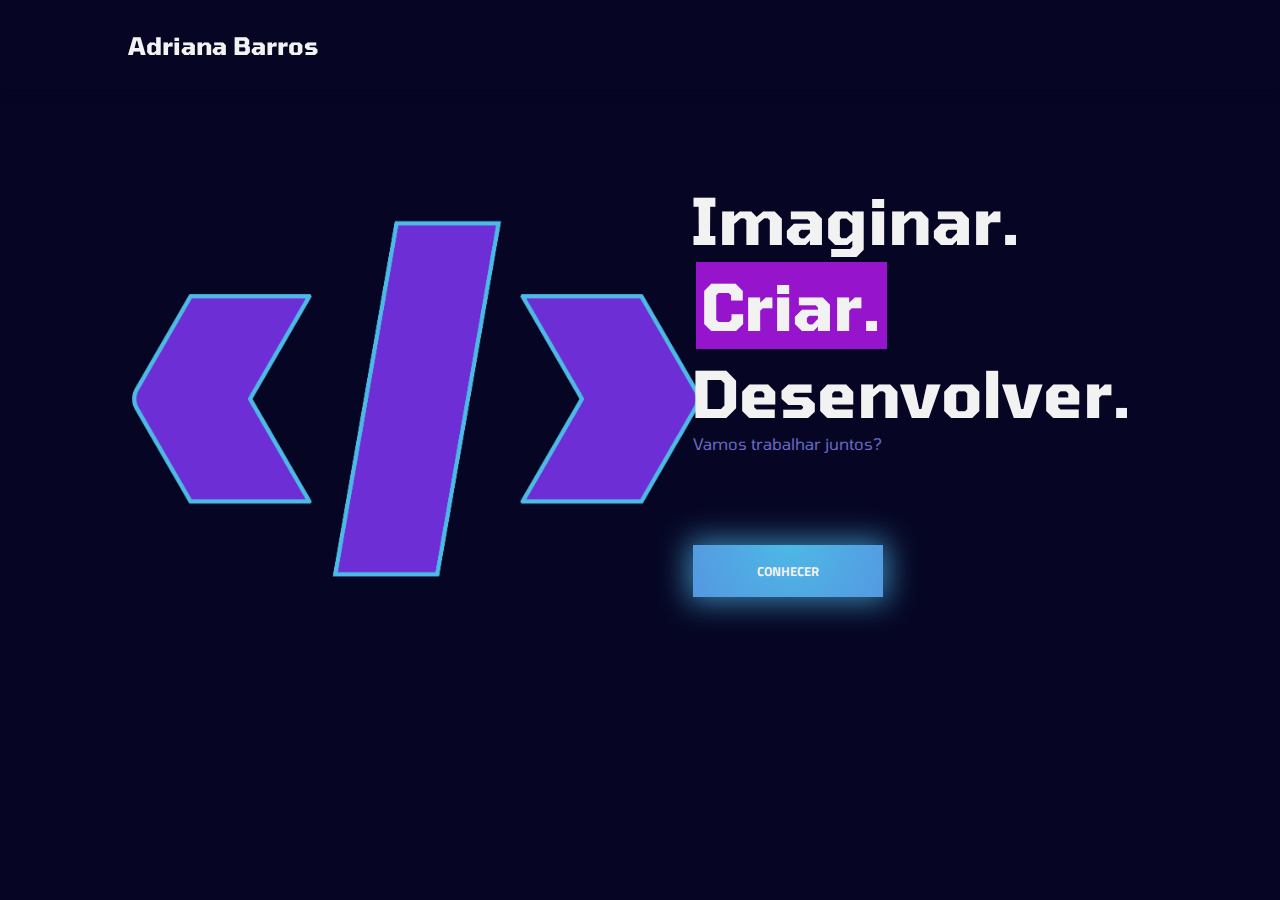
<file: index.html>
<!DOCTYPE html>
<html lang="pt-br">
<head>

    <!----- Meta ------->
    <meta charset="UTF-8">
	<meta http-equiv="X-UA-Compatible" content="IE=edge">
	<meta name="viewport" content="width=device-width, initial-scale=1.0">

    <!----- Google Fonts ------->
    <link rel="preconnect" href="https://fonts.googleapis.com">
    <link rel="preconnect" href="https://fonts.gstatic.com" crossorigin>
    <link href="https://fonts.googleapis.com/css2?family=Titillium+Web:wght@400;700&family=Tomorrow:wght@200;400;700&display=swap" rel="stylesheet">

    <!----- FontAwesome ------->
    <link rel="stylesheet" href="https://cdnjs.cloudflare.com/ajax/libs/font-awesome/4.7.0/css/font-awesome.min.css">

    <!----- Styles ------->
    <link rel="stylesheet" href="CSS/style.css">

    <title>Adriana Barros</title>

</head>

<body id="Home">

    <header>
        <a class="grow" href="index.html"><h1>Adriana Barros</h1></a>
        
    </header>

    <main>

        <section id="hero-image">
            <img class="animacao" src="Imagens/bg.png" alt="Code Sign">
            <div>
                <h2>Imaginar.<br> <span id="bg-one">Criar. </span><br> Desenvolver.</h2>
                <p>Vamos trabalhar juntos?</p>
                <a href="home.html"><button type="button" class="grow" id="btn-home">Conhecer</button></a>
            </div>
        </section>

    </main>

</body>

</html>
</file>
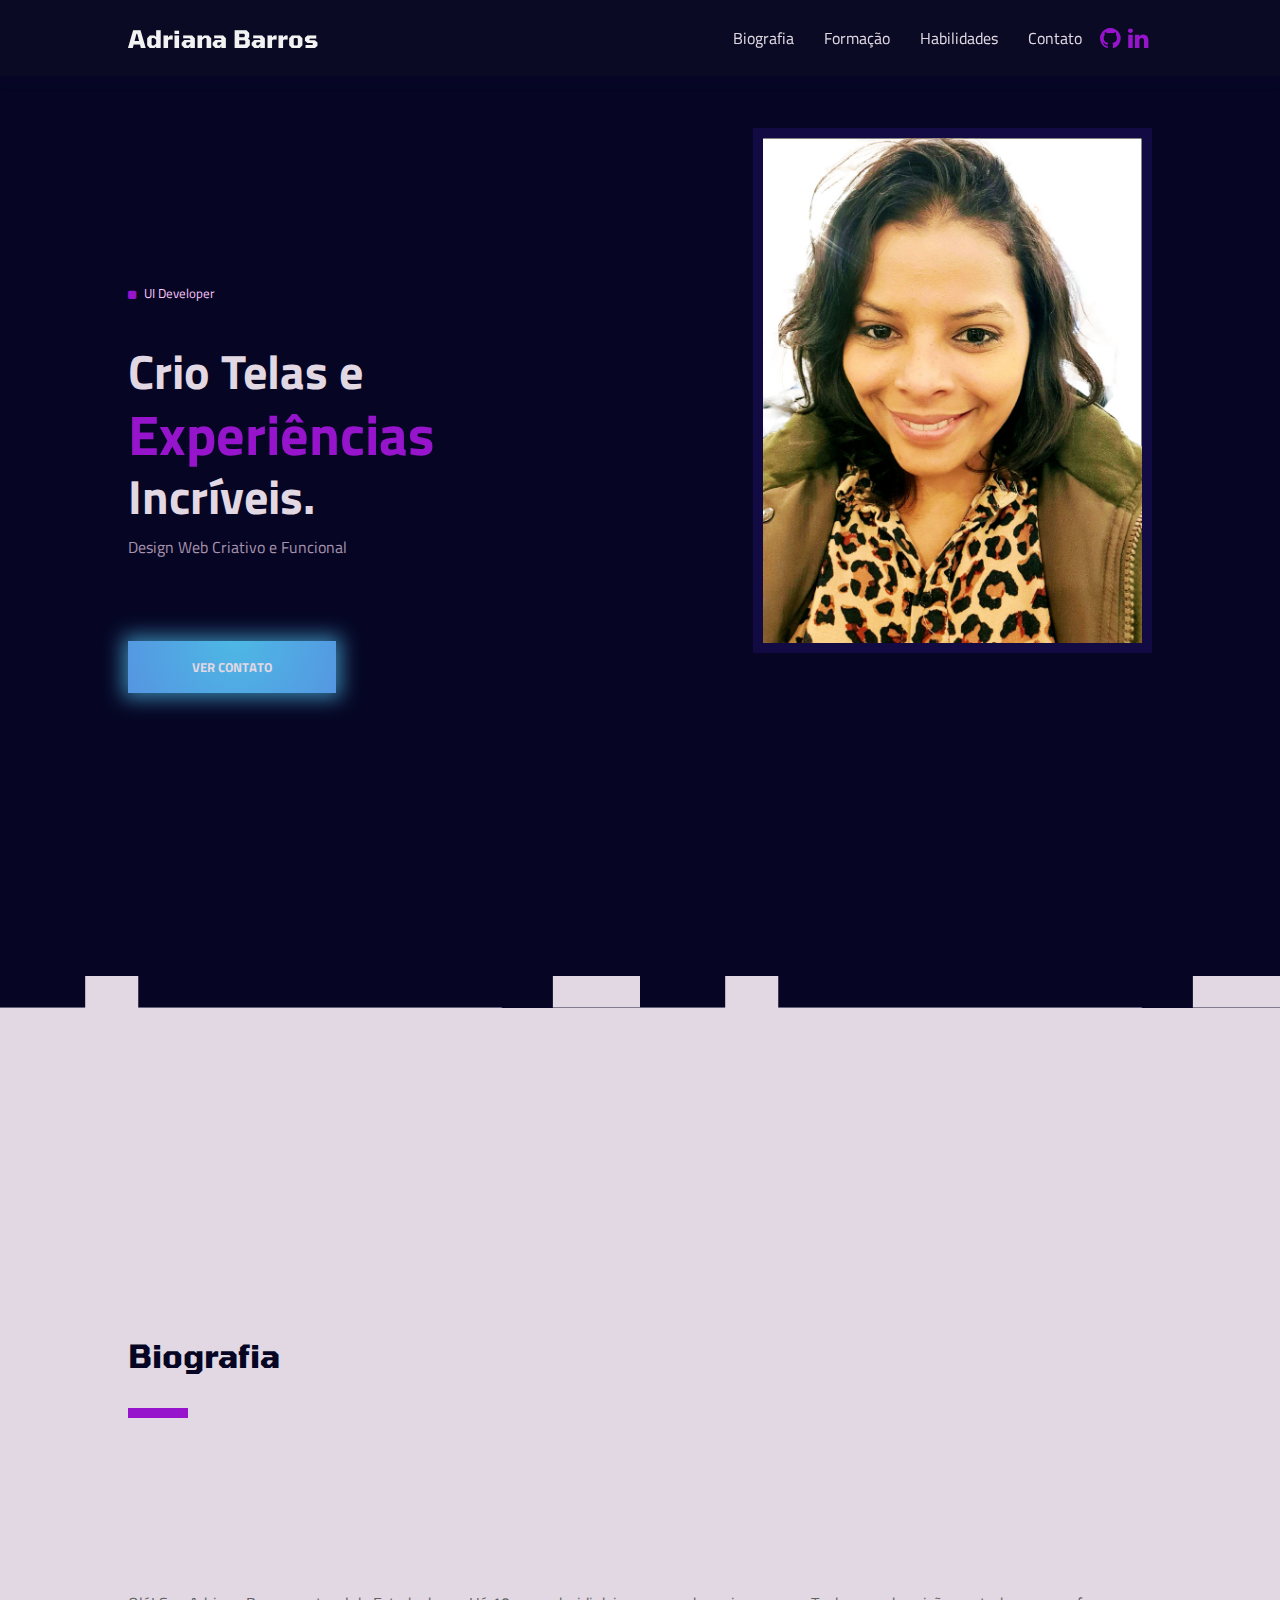
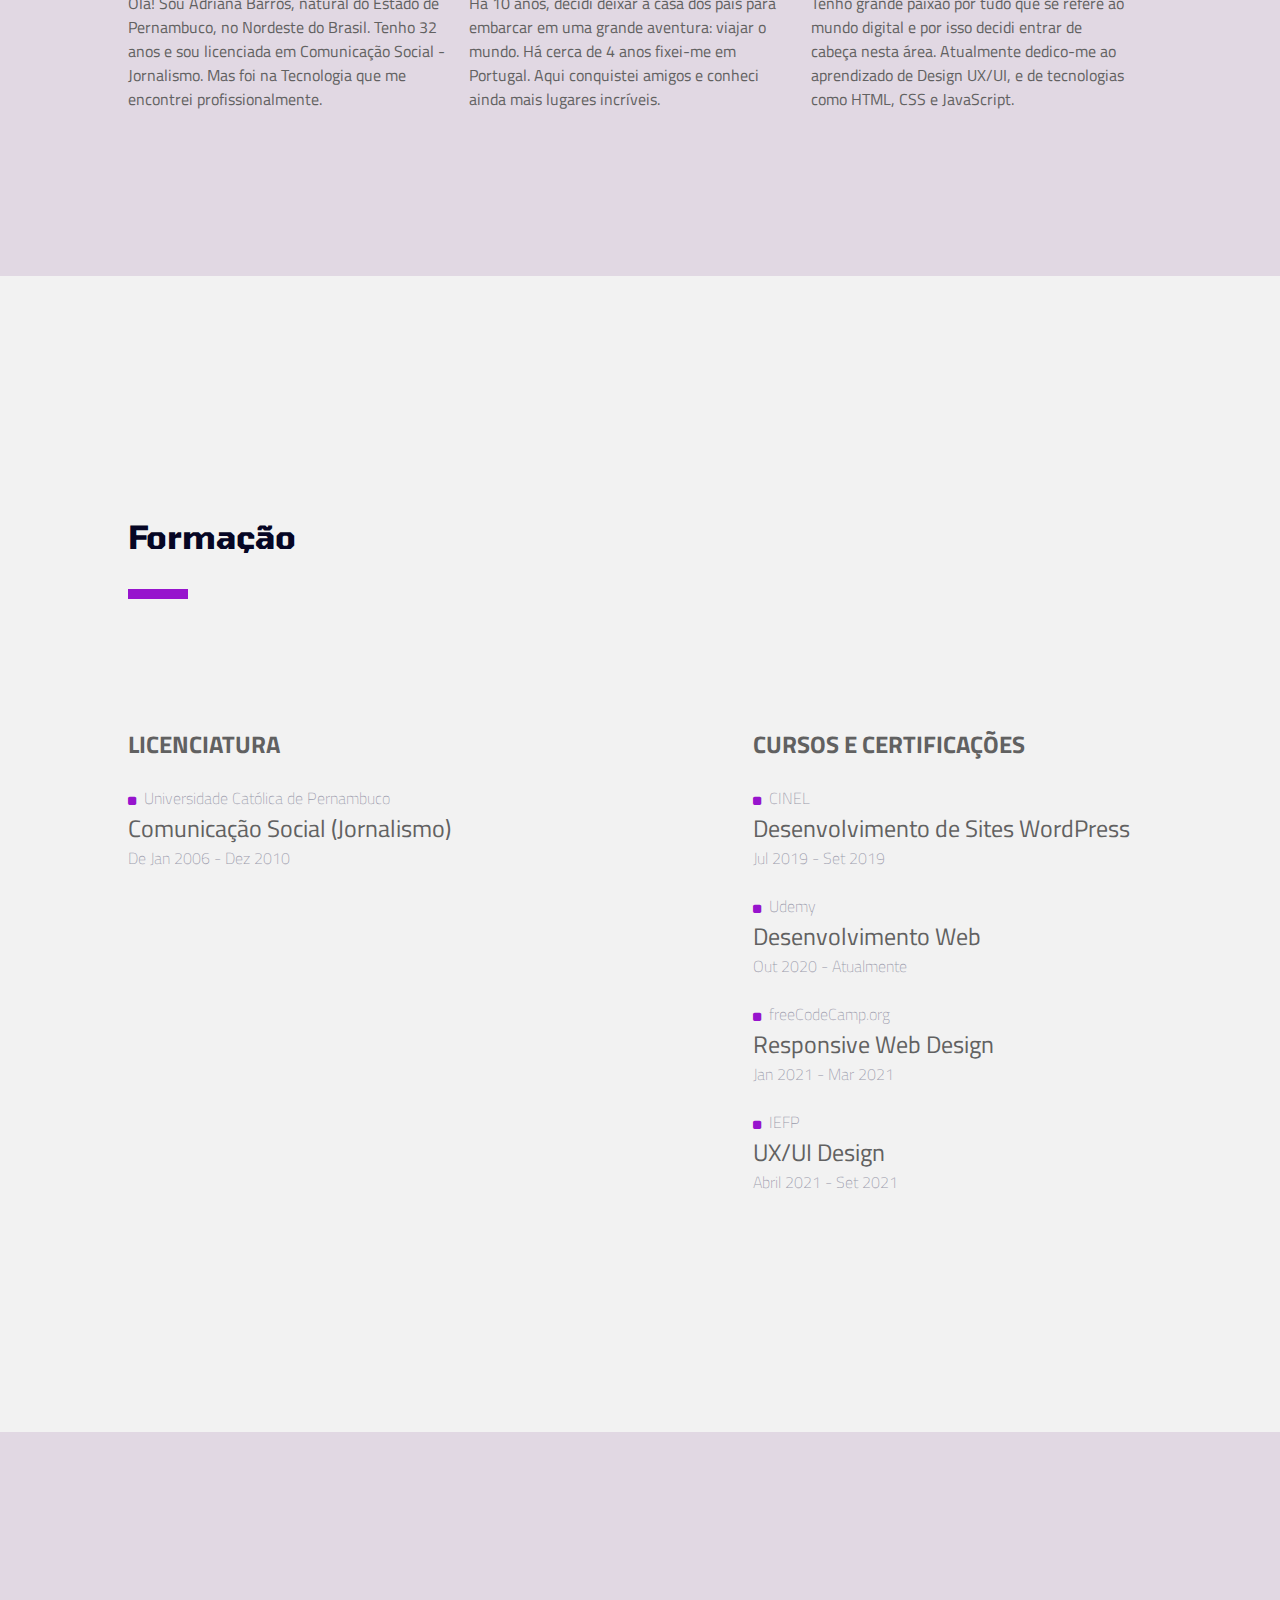
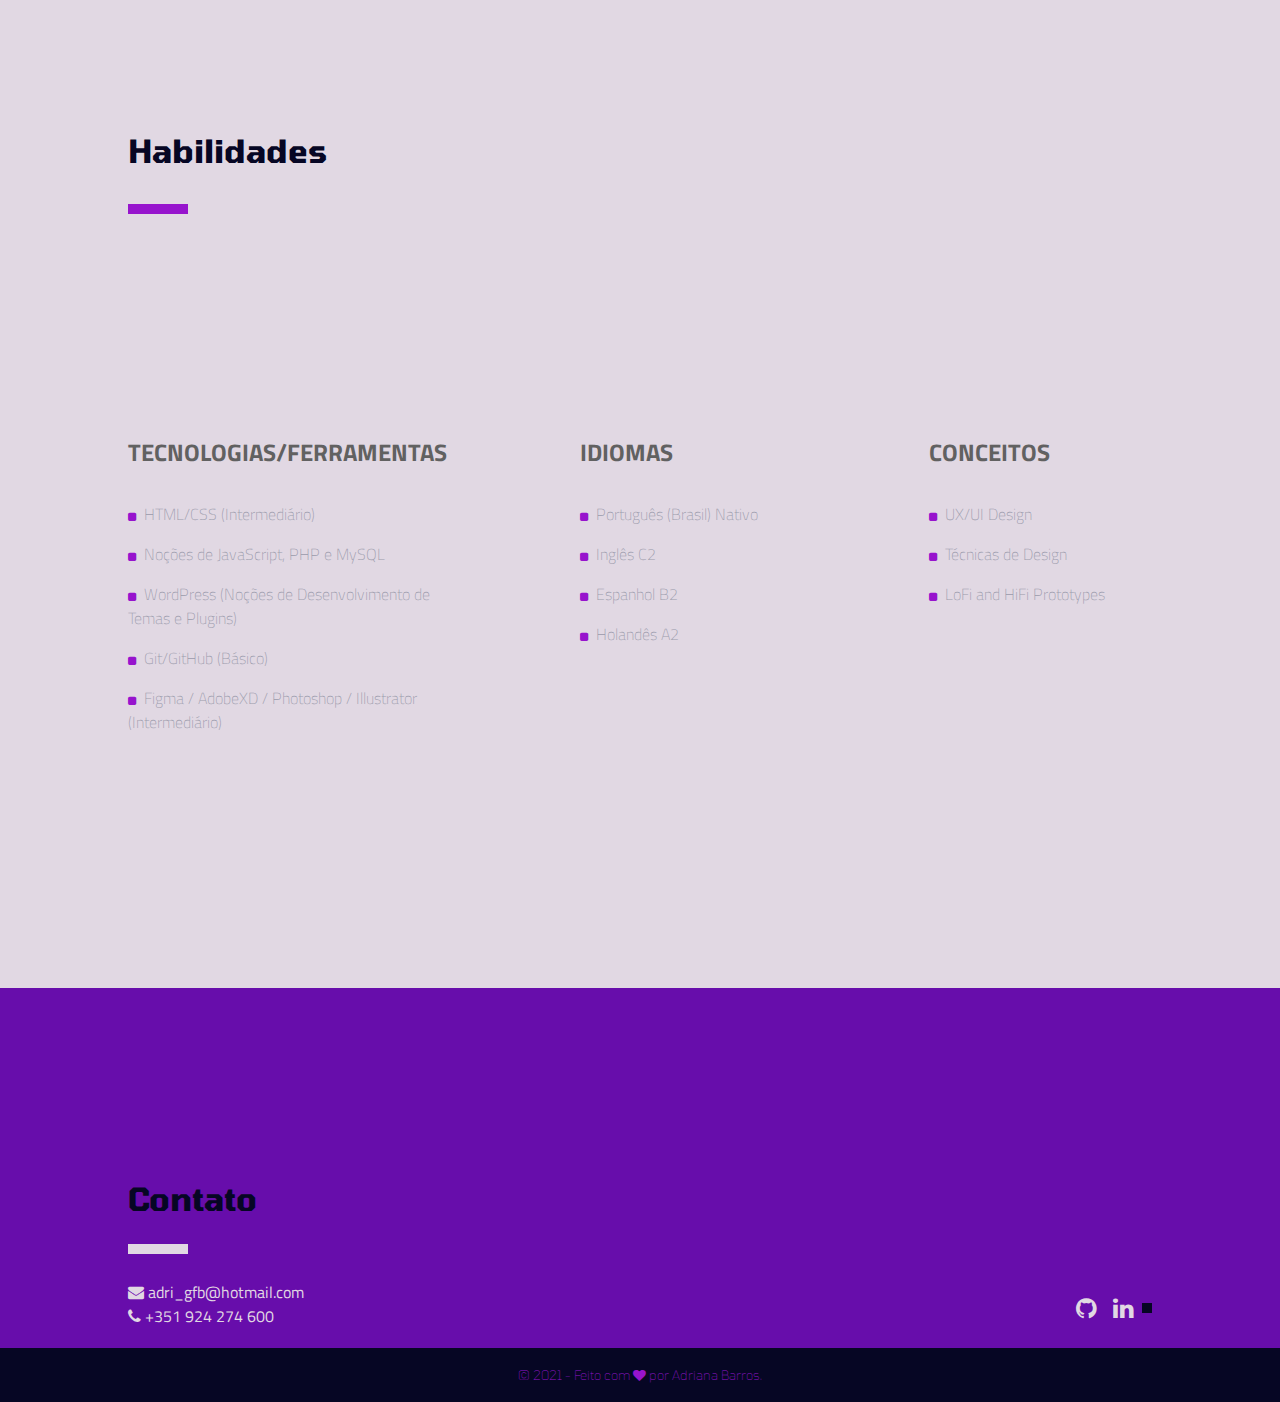
<file: home.html>
<!DOCTYPE html>
<html lang="pt-br">
<head>

    <!----- Meta ------->
    <meta charset="UTF-8">
	<meta http-equiv="X-UA-Compatible" content="IE=edge">
	<meta name="viewport" content="width=device-width, initial-scale=1.0">

    <!----- Google Fonts ------->
    <link rel="preconnect" href="https://fonts.googleapis.com">
    <link rel="preconnect" href="https://fonts.gstatic.com" crossorigin>
    <link href="https://fonts.googleapis.com/css2?family=Titillium+Web:wght@400;700&family=Tomorrow:wght@200;400;700&display=swap" rel="stylesheet">

    <!----- FontAwesome ------->
    <link rel="stylesheet" href="https://cdnjs.cloudflare.com/ajax/libs/font-awesome/4.7.0/css/font-awesome.min.css">

    <!----- Styles ------->
    <link rel="stylesheet" href="CSS/home.css">

    <title>Adriana Barros - Home</title>

</head>

<body>
    <header>
        <a class="grow" href="index.html"><h1>Adriana Barros</h1></a>
        <nav>
            <ul>
                <li><a href="#biografia">Biografia</a></li>
                <li><a href="#formacao">Formação</a></li>
                <li><a href="#habilidades">Habilidades</a></li>
                <li><a href="#contato">Contato</a></li>
            </ul>
            <a href="https://github.com/adrianagfbarros/projeto-edicao-web" target="_blank"><i class=" grow github fa fa-github"></i></a></li>
            <a href="https://linkedin.com/in/adrianagfbarros" target="_blank"><i class=" grow linkedin fa fa-linkedin"></i></a>         
        </nav>
    </header>

    <main>
        <section id="hero">
            <div class="main-container">
                <div class="container-one">
                    <i class="fa fa-square"></i><span>UI Developer</span>
                    <h2>Crio Telas e <br><span>Experiências</span><br> Incríveis.</h2>
                    <p>Design Web Criativo e Funcional</p>
                    <a href="#contato"><button  id="btn-home" class="grow" onclick="Myform" type="submit">Ver Contato</button></a>
                </div>
                <div class="container-two">
                    <img class="animacao" src="Imagens/Adriana-B-PS.jpg" alt="Adriana">

                </div>
            </div>
        </section>
        <section id="biografia">
            <div class="main-container">
                <div class="container-one">
                    <h2 class="heading">Biografia</h2>
                    <hr class="bar">
                </div>
                <div class="container-two">
                    <p>Olá! Sou Adriana Barros, natural do Estado de Pernambuco, no Nordeste do Brasil. Tenho 32 anos e sou licenciada em Comunicação Social - Jornalismo. Mas foi na Tecnologia que me encontrei profissionalmente.</p>
                    <p> Há 10 anos, decidi deixar a casa dos pais para embarcar em uma grande aventura: viajar o mundo. Há cerca de 4 anos fixei-me em Portugal. Aqui conquistei amigos e conheci ainda mais lugares incríveis.</p>
                    <p>Tenho grande paixão por tudo que se refere ao mundo digital e por isso decidi entrar de cabeça nesta área. Atualmente dedico-me ao aprendizado de Design UX/UI, e de tecnologias como HTML, CSS e JavaScript.</p>   
                </div>
            </div>
            
        </section>
        <section id="formacao">
            <div class="main-container">
                <div class="container-one">

                    <h2 class="heading">Formação</h2>
                    <hr class="bar">
                    
                </div>
                <div class="container-two">
                    <div id="licenciatura">
                        <h3 class="sub-heading">Licenciatura</h3>

                        
                        <i class="fa fa-square"></i><span>Universidade Católica de Pernambuco</span>
                        <p class="tipo-curso">Comunicação Social (Jornalismo)</p>
                        <p class="data-curso">De Jan 2006 - Dez 2010</p>

                    </div>
                    <div id="cursos">
                        <h3 class="sub-heading">Cursos e Certificações</h3>

                        <i class="fa fa-square"></i><span>CINEL</span> 
                        <p class="tipo-curso">Desenvolvimento de Sites WordPress</p>
                        <p class="data-curso">Jul 2019 - Set 2019</p>

                        <i class="fa fa-square"></i><span>Udemy</span> 
                        <p class="tipo-curso">Desenvolvimento Web</p>
                        <p class="data-curso">Out 2020 - Atualmente</p>

                        <i class="fa fa-square"></i><span>freeCodeCamp.org</span>
                        <p class="tipo-curso">Responsive Web Design</p>
                        <p class="data-curso">Jan 2021 - Mar 2021</p>

                        <i class="fa fa-square"></i><span>IEFP</span>
                        <p class="tipo-curso">UX/UI Design</p>
                        <p class="data-curso">Abril 2021 - Set 2021</p>


                    </div>
                    
                </div>
            </div>
            
        </section>

        <section id="habilidades">
            <div class="main-container">
                <div class="container-one">

                    <h2 class="heading">Habilidades</h2>
                    <hr class="bar">

                </div>
                <div class="container-two">
                    <div id="tec-ferramentas">
                        <h3 class="sub-heading">Tecnologias/Ferramentas</h3>

                        
                        <span><i class="fa fa-square"></i>HTML/CSS (Intermediário)</span>
                        <span><i class="fa fa-square"></i>Noções de JavaScript, PHP e MySQL</span>
                        <span><i class="fa fa-square"></i>WordPress (Noções de Desenvolvimento de Temas e Plugins)</span>
                        <span><i class="fa fa-square"></i>Git/GitHub (Básico)</span>
                        <span><i class="fa fa-square"></i>Figma / AdobeXD / Photoshop / Illustrator (Intermediário)</span>
                    

                    </div>
                    <div id="idiomas">

                        <h3 class="sub-heading">Idiomas</h3>

                        <span><i class="fa fa-square"></i>Português (Brasil) Nativo</span> 

                        <span><i class="fa fa-square"></i>Inglês C2</span> 

                        <span><i class="fa fa-square"></i>Espanhol B2</span>

                        <span><i class="fa fa-square"></i>Holandês A2</span>


                    </div>

                    <div id="conceitos"> 

                        <h3 class="sub-heading">Conceitos</h3>

                        <span><i class="fa fa-square"></i>UX/UI Design</span> 

                        <span><i class="fa fa-square"></i>Técnicas de Design</span> 

                        <span><i class="fa fa-square"></i>LoFi and HiFi Prototypes</span>


                    </div>
                    
                </div>
                </div>
            </div>
            
        </section>

        <section id="contato">
            <div class="main-container">
                <div class="container-one">
                    <h2 class="heading">Contato</h2>
                    <hr class="bar-contato">
                    <a href="mailto:adri_gfb@hotmail.com"><i class="fa fa-envelope"></i> adri_gfb@hotmail.com</a><br>
                    <a href="tel:+351924274600"><i class="fa fa-phone"></i> +351 924 274 600</a>
                    
                </div>
                <div class="container-two">
                    <a href="https://github.com/adrianagfbarros/projeto-edicao-web" target="_blank"><i class=" github fa fa-github"></i></a>
                    <a href="https://linkedin.com/in/adrianagfbarros" target="_blank"><i class="linkedin fa fa-linkedin"></i></a>
                    <div class="animacao-rotate"></div>
                </div>
            </div>
            
        </section>
    </main>
    <footer>
        <h4>© 2021 - Feito com <i class="fa fa-heart grow"></i> por Adriana Barros.</h4>
    </footer>

</body>

</html>
</file>
<file: CSS/style.css>
/* 
Autor: Adriana Barros
Data: 16/07/2021
Versão: 1.0
Comentário: Website criado para a UFCD Edição Web.
*/

/* Global Style */

 :root {
    font-size: 16px;
    --titulos: 'Tomorrow', Arial, Helvetica, sans-serif; 
    --subtitulos: 'Tomorrow', Arial, Helvetica, sans-serif;
    --texto: 'Titillium Web', Arial, Helvetica, sans-serif;

    /* Cores (Tá desorganizado, mas estamos a trabalhar nisto... haha)  */

    --bg-dark: #060624;
    --sombra-um: #4D4D61;
    --claro-um: #6B6BC7;
    --claro-dois: #AFAFED;
    --title-primary: #F2F2F2;
    --title-secondary: #9714CD;
    --escuro-um: #544D61;
    --escuro-dois: #1C1624;
    --escuro-tres: #CBB6DB;
    --bg-accent: #4db9e5;
    --text: #CDBFE3;
}

body {
    margin: 0 auto;
    background-color: var(--title-primary);
}

p {
    color: var(--title-secondary);
    font-family: var(--texto);
}

/* header Style */

header {
    width: 100%; 
    height: 10%;
    margin: 0 auto;
    position: fixed;
    display: flex;
    justify-content: space-between;
    box-shadow: 0 2px 10px 5px rgba(6,6,36, 0.1);
    z-index: 99999;
 }

#Home {
    background-color: var(--bg-dark)
}

#nav {
    background-color: var(--title-secondary);
}

header a {
    margin-left: 10%;
    text-decoration: none;
    align-self: center;
}

header nav {
    margin-right: 10%;
    align-self: center;
}

header a h1 {
    font-family: var(--titulos);
    font-size: 1.5rem;
    color: var(--title-primary);
}


/* header Style End */

/* Main Style Begin */


    /* homepage Style */



#hero-image {
    height: 95vh;
}

#hero-image img {
    width: 45%;
    position: relative;
    top: 25%;
    left: 10%;
}

#hero-image div {
    position: relative;
    top: 10%;
    right: 15%;
    display: inline-block;
    float: right;
    clear: right;
}

#hero-image div h2 {
    padding-top: 9.5%;
    padding-left: 10%;
    font-family: var(--titulos);
    font-size: 4rem;
    color: var(--title-primary);
}

#hero-image div p {
    margin-top: -50px;
    margin-bottom: 15%;
    padding-left: 10.5%;
    font-family: var(--subtitulos);
    font-size: 1rem;
    color: var(--claro-um);
}

#bg-one {
    background-color: var(--title-secondary);
    padding: 5px 5px;
    margin-left: 5px;
    line-height: 6rem;
}

    /* Animações Start */

    @keyframes flutuar {
        0% {
            transform: translatey(0px);
        }
        50% {
            transform: translatey(-20px);
        }
        100% {
            transform: translatey(0px);
        } 
    }
    
    .animacao {
        animation-name: flutuar;
        animation-duration: 5s;
        animation-iteration-count: infinite;
    }
    
    .grow {
        transition: transform 330ms ease-in-out;
    }
    
    .grow:hover {
        transform: scale(1.1);
    }


/* Buttons  Style Begin */

#btn-home {
    margin-left: 10.5%;
    margin-top: 6%;
    padding: 1rem 4rem;
    background-image: radial-gradient( circle 485px at 51.5% -6.3%,  rgba(77,185,229,1) 0%, rgba(109,46,213,1) 95.7% );
    cursor: pointer;
    border: none;
    font-family: var(--texto);
    font-weight: 700;
    text-transform: uppercase;
    color: var(--title-primary);
    box-shadow: 0 0 30px 5px rgba(77, 185, 229, 0.7);
}

#btn-home:hover {
    background-image: radial-gradient( circle 485px at 51.5% -6.3%,  rgba(109,46,213,1) 0%, rgba(77,185,229,1) 95.7% );
    box-shadow: 0 0 30px 5px rgba(77, 185, 229, 1);
}
</file>
<file: CSS/home.css>
/* 
Autor: Adriana Barros
Data: 16/07/2021
Versão: 1.0
Comentário: Website criado para a UFCD Edição Web.
*/

/* Global Style */
 
:root {
    font-size: 16px;
    --titulos: 'Tomorrow', Arial, Helvetica, sans-serif; 
    --subtitulos: 'Tomorrow', Arial, Helvetica, sans-serif;
    --texto: 'Titillium Web', Arial, Helvetica, sans-serif;

    /* Cores (Tá desorganizado, mas estamos a trabalhar nisto... haha) */

    --bg-primary: #F2F2F2;
    --title-primary: #616161;
    --sub-primary: #9A9AAB;
    --accent: #060624;
    --texts: #BFBFFF;
    --details: #9714CD;
    --nav: #E1D8E3;
    --Detail-02: #FFC5F8;
    --BW-01: #A693AE;
    --texto-dois: #DDC6E0;
    --border: #120A43;
}

    /* Body style */
    
body {
    max-width: 1440px;
    margin: 0 auto;
    background-color: var(--bg-primary);
}

    /* Nav style */

header {
    background-color: #0A0A24;
    position: fixed;
    top: 0;
    margin: 0 auto;
    padding: 0 10%;
    width: 80%;
    display: flex;
    justify-content: space-between;
    box-shadow: 0 2px 10px 5px rgba(18,10,67, 0.1);
    z-index: 9999;
}

header a {
    display: flex;
    align-items: center;
    text-decoration: none;
}

header a h1 {
    font-size: 1.5rem;
    font-family: var(--titulos);
    color: var(--bg-primary);
}

nav {
    display: flex;
}

ul {
    display: flex;
}

nav ul li {
    display: flex;
    list-style-type: none;
}

nav ul li a:link {
    text-align: center;
    font-family: var(--texto);
    font-size: 1rem;
    text-decoration: none;
    color: var(--nav);
    padding: 10px 15px;
}

nav ul li a:visited {
    color: var(--nav);

}

nav ul li a:hover {
    color: var(--texts);
    border-bottom: 2px solid var(--texts);
}

nav a {
    align-self: center;
}

.github, .linkedin {
    padding: 0 0.2rem;
    font-size: 1.5rem;
    color: var(--details);
}

.github:hover, .linkedin:hover {
    color: var(--texts);
}
    /* Main style */

main {
    width: 100%;
}

.main-container {
    position: relative;
    width: 80%;
    margin: 0 auto;
    display: flex;
    justify-content: center;
    align-items: center;
}

section {
    width: 100%;
    height: 100vh;
    margin: 0 auto;
    display: flex;
    justify-content: center;
}

.container-one, .container-two {
    flex: 1 1 0;
}

.container-two {
    display: flex;
}


.fa-square {
    font-size: 0.6rem;
    color: var(--details);
    padding-right: 0.5rem;
}

#hero {
    height: 80vh;
    background-color: var(--accent);
    padding-top: 10%;
    padding-bottom: 10%;
}

#hero span {
    font-family: var(--texto);
    font-size: 0.8rem;
    color: var(--Detail-02);
}

#hero img {
    max-width: 37%;
    position: absolute;
    top: 0;
    right: 0;
    border: 10px solid var(--border)

}

#hero h2, #hero h2 span {
    font-family: var(--texto);
    font-size: 3rem;
    color: var(--nav);
}

#hero h2 {
    line-height: 1.2;
}

#hero h2 span {
    color: var(--details);
    font-size: 3.5rem;
}

#hero .container-one p {
    font-family: var(--texto);
    font-size: 1rem;
    margin-top: -6%;
    margin-bottom: 10%;
    color: var(--BW-01)
}


.heading {
    font-size: 2rem;
    font-family: var(--titulos);
    color: var(--accent);
}

.bar, .bar-contato {
    border-width: 5px;
    border-style:  solid;
    border-color: var(--details);
    width:50px;
    text-align:left;
    margin-left:0;
    margin-bottom: 5%;
}

.sub-heading {
    font-family: var(--texto);
    font-size: 1.5rem;
    color: var(--title-primary);
    text-transform: uppercase;
}

#biografia {
    position: relative;
    background-image: url(../Imagens/divisor-escuro.png);
    background-size: 50%;
    background-repeat: repeat-x;
    background-position-y: -20%;
    background-color: var(--nav);
}

#biografia .main-container {
    display: flex;
    flex-direction: column;
    align-items: flex-start;
}

#biografia .container-one {
    display: flex;
    flex-direction: column;
    justify-content: flex-end;
}

#biografia .container-two {
    align-items: center;
}

#biografia .container-two p {
    flex: 1 1 0;
    padding-right: 2%;
    font-family: var(--texto);
    font-size: 1rem;
    color: var(--title-primary);
}

#formacao, #formacao .main-container,
#habilidades {
    padding: 10% 0;
}

#formacao .main-container {
    display: flex;
    flex-direction: column;
    align-items: flex-start;
}

#formacao .container-one {
    display: flex;
    flex-direction: column;
    justify-content: flex-end;
    align-self: stretch;
    padding-bottom: 5%;
}

#formacao .main-container .container-two,
#habilidades .main-container .container-two {
    display: flex;
    align-self: stretch;
}

#formacao .main-container .container-two #licenciatura,
#formacao .main-container .container-two #cursos,
#habilidades .main-container .container-two #tec-ferramentas,
#habilidades .main-container .container-two #idiomas,
#habilidades .main-container .container-two #conceitos {
    flex: 1 1 0;
}

#formacao #cursos {
    position: relative;
    left: 11%;
}

#tec-ferramentas span,
#idiomas span,
#conceitos span {
    display: block;
}

#habilidades .container-one {
    display: flex;
    flex-direction: column;
    justify-content: center;
    align-self: stretch;
}


#habilidades .main-container .container-two #idiomas,
#habilidades .main-container .container-two #conceitos {
    padding-left: 1.5rem;
}

#formacao span, 
#formacao .data-curso, 
#tec-ferramentas span,
#idiomas span,
#conceitos span {
    font-family: var(--texto);
    font-weight: 200;
    font-size: 1rem;
    color: var(--sub-primary);
    margin: 0;
}

#tec-ferramentas span,
#idiomas span,
#conceitos span {
    padding: 0.5rem 0;
}

#idiomas, #conceitos {
position: relative;
left: 10%;
}

.data-curso {
    padding-bottom: 1.5rem;
}

.tipo-curso {
    font-family: var(--texto);
    font-size: 1.5rem;
    color: var(--title-primary);
    margin: 0;
}

#habilidades {
    background-color: var(--nav);
}

#habilidades .main-container {
    display: flex;
    flex-direction: column;
    align-items: flex-start;
}



#contato {
    height: 40vh;
    background-color: #670DAB;
}

#contato .container-two, #contato .container-one {
align-self: flex-end;
padding-bottom: 2%;
}

#contato .container-two {   
    display: inherit;
    justify-content: flex-end;
}

#contato .container-one a {
    font-family: var(--texto);
    font-size: 1rem;
    color: var(--nav);
    text-decoration: none;
}

#contato .container-one a:hover {
    color: var(--accent);
}

#contato .bar-contato {
    border-color: var(--nav);
}

#contato .github, #contato .linkedin {
    padding: 0.5rem 0.5rem;
    color: var(--nav);
}

#contato .github:hover, #contato .linkedin:hover {
    padding: 0.5rem 0.5rem;
    color: var(--accent);
    background-color: var(--texts);
}

#contato .container-two div {
    align-self: center;
}


    /* Seção Biografia */


    /* Footer style */

footer {
    background-color: var(--accent);
    margin: 0 auto;
    text-align: center;
    padding: 2vh 0;
}

footer h4, footer i {
    color: var(--details);
    display: inline;
    font-family: var(--titulos);
    font-size: 0.8rem;
    font-weight: 200;
}

footer i:hover {
    color: var(--bg-primary);
}

/* Buttons  Style Begin */

#btn-home {
    margin-top: 6%;
    padding: 1rem 4rem;
    background-image: radial-gradient( circle 485px at 51.5% -6.3%,  rgba(77,185,229,1) 0%, rgba(109,46,213,1) 95.7% );
    cursor: pointer;
    border: none;
    font-family: var(--texto);
    font-weight: 700;
    text-transform: uppercase;
    color: var(--nav);
    box-shadow: 0 0 20px 5px rgba(77, 185, 229, 0.7);
}

#btn-home:hover {
    background-image: radial-gradient( circle 485px at 51.5% -6.3%,  rgba(109,46,213,1) 0%, rgba(77,185,229,1) 95.7% );
    box-shadow: 0 0 30px 5px rgba(77, 185, 229, 1);
}

/* Buttons  Style End */

    /* Animações Start */

    @keyframes flutuar {
        0% {
            transform: translatey(0px);
        }
        50% {
            transform: translatey(-20px);
        }
        100% {
            transform: translatey(0px);
        } 
    }
    
    .animacao {
        animation-name: flutuar;
        animation-duration: 5s;
        animation-iteration-count: infinite;
    }
    
    .grow {
        transition: transform 330ms ease-in-out;
    }
    
    .grow:hover {
        transform: scale(1.1);
    }

    
    @keyframes rotate {
        0% {
          transform: rotate(45deg);
        }
        30% {
          transform: rotate(90deg);
        }
        60% {
        transform: rotate(180deg);
        }
        80% {
        transform: rotate(225deg);
        }
        100% {
        transform: rotate(180deg);
        }
    }
    
    
    .animacao-rotate {
      align-self: flex-start;
      display;
      width: 10px;
      height: 10px;
      background-color: var(--accent);
      animation-name: rotate;
      animation-duration: 3s;
      animation-iteration-count: 3;
      z-index: 8888;
    }
</file>
